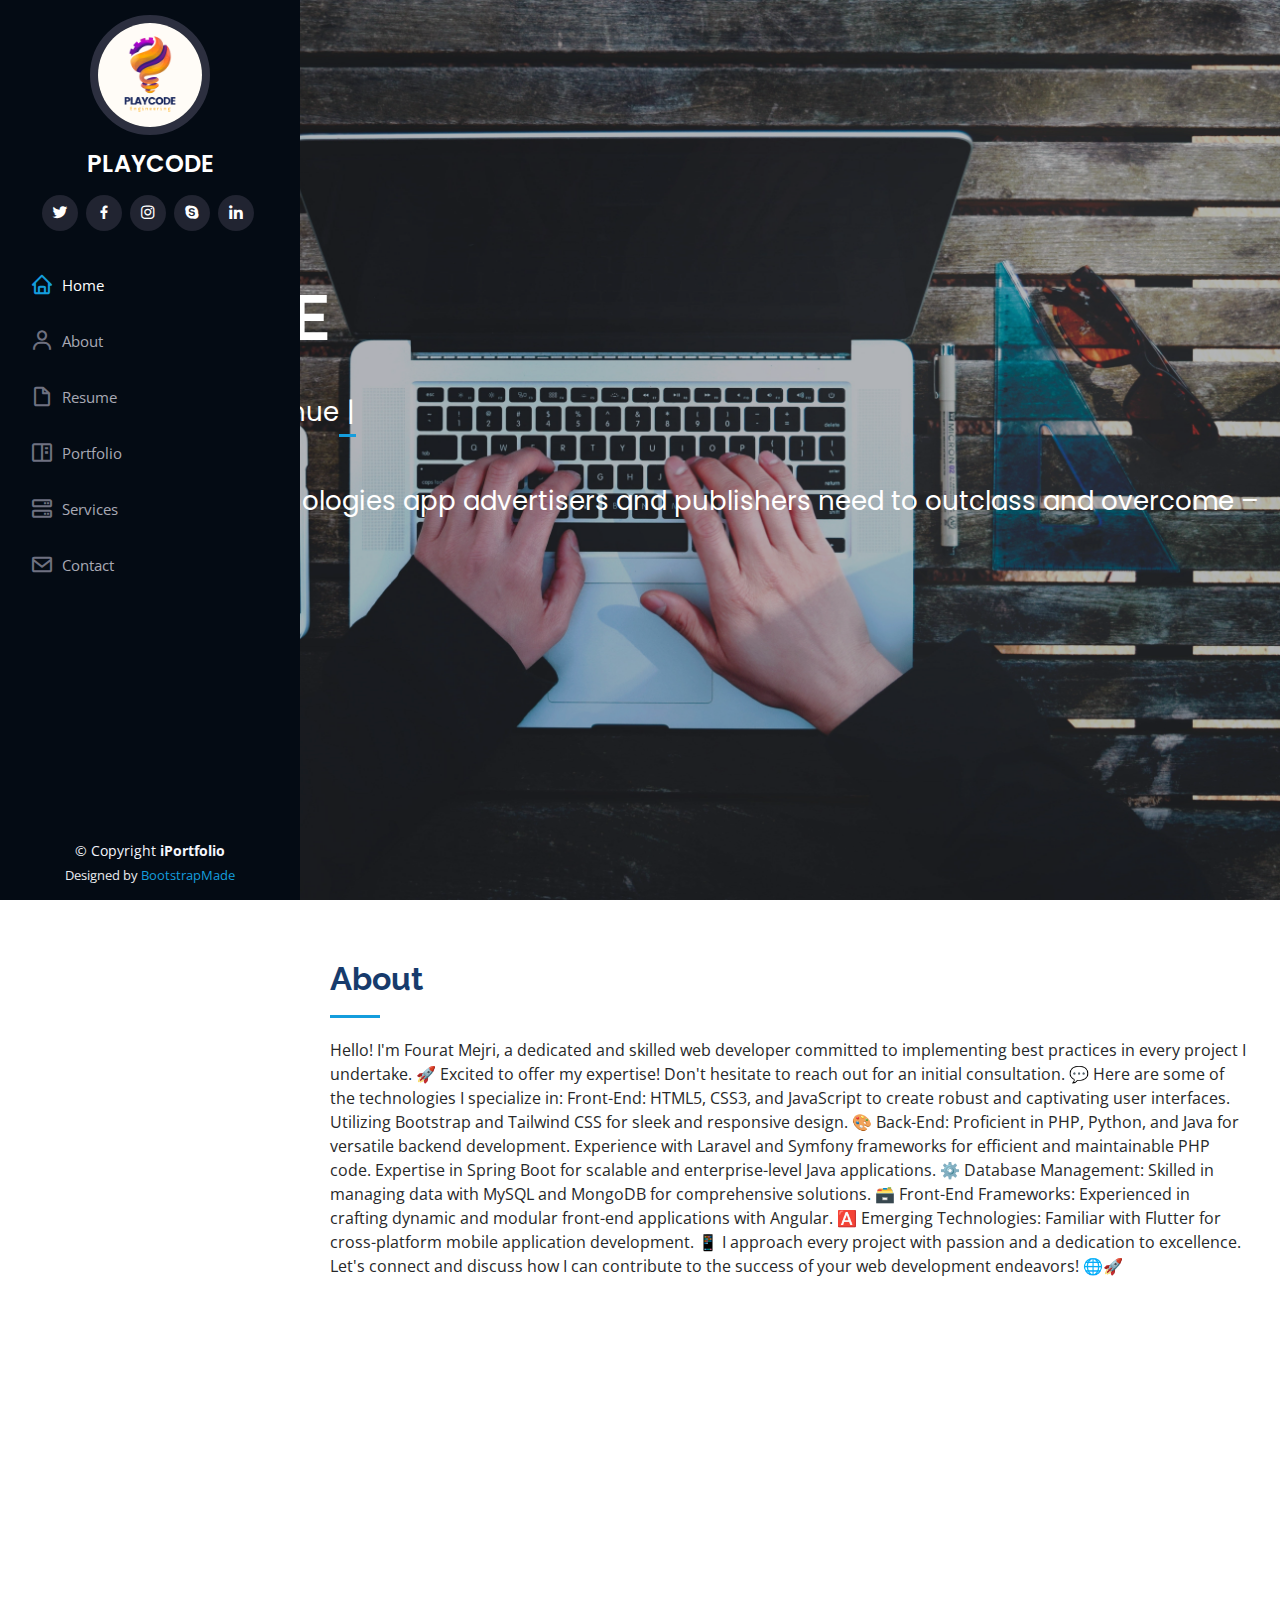
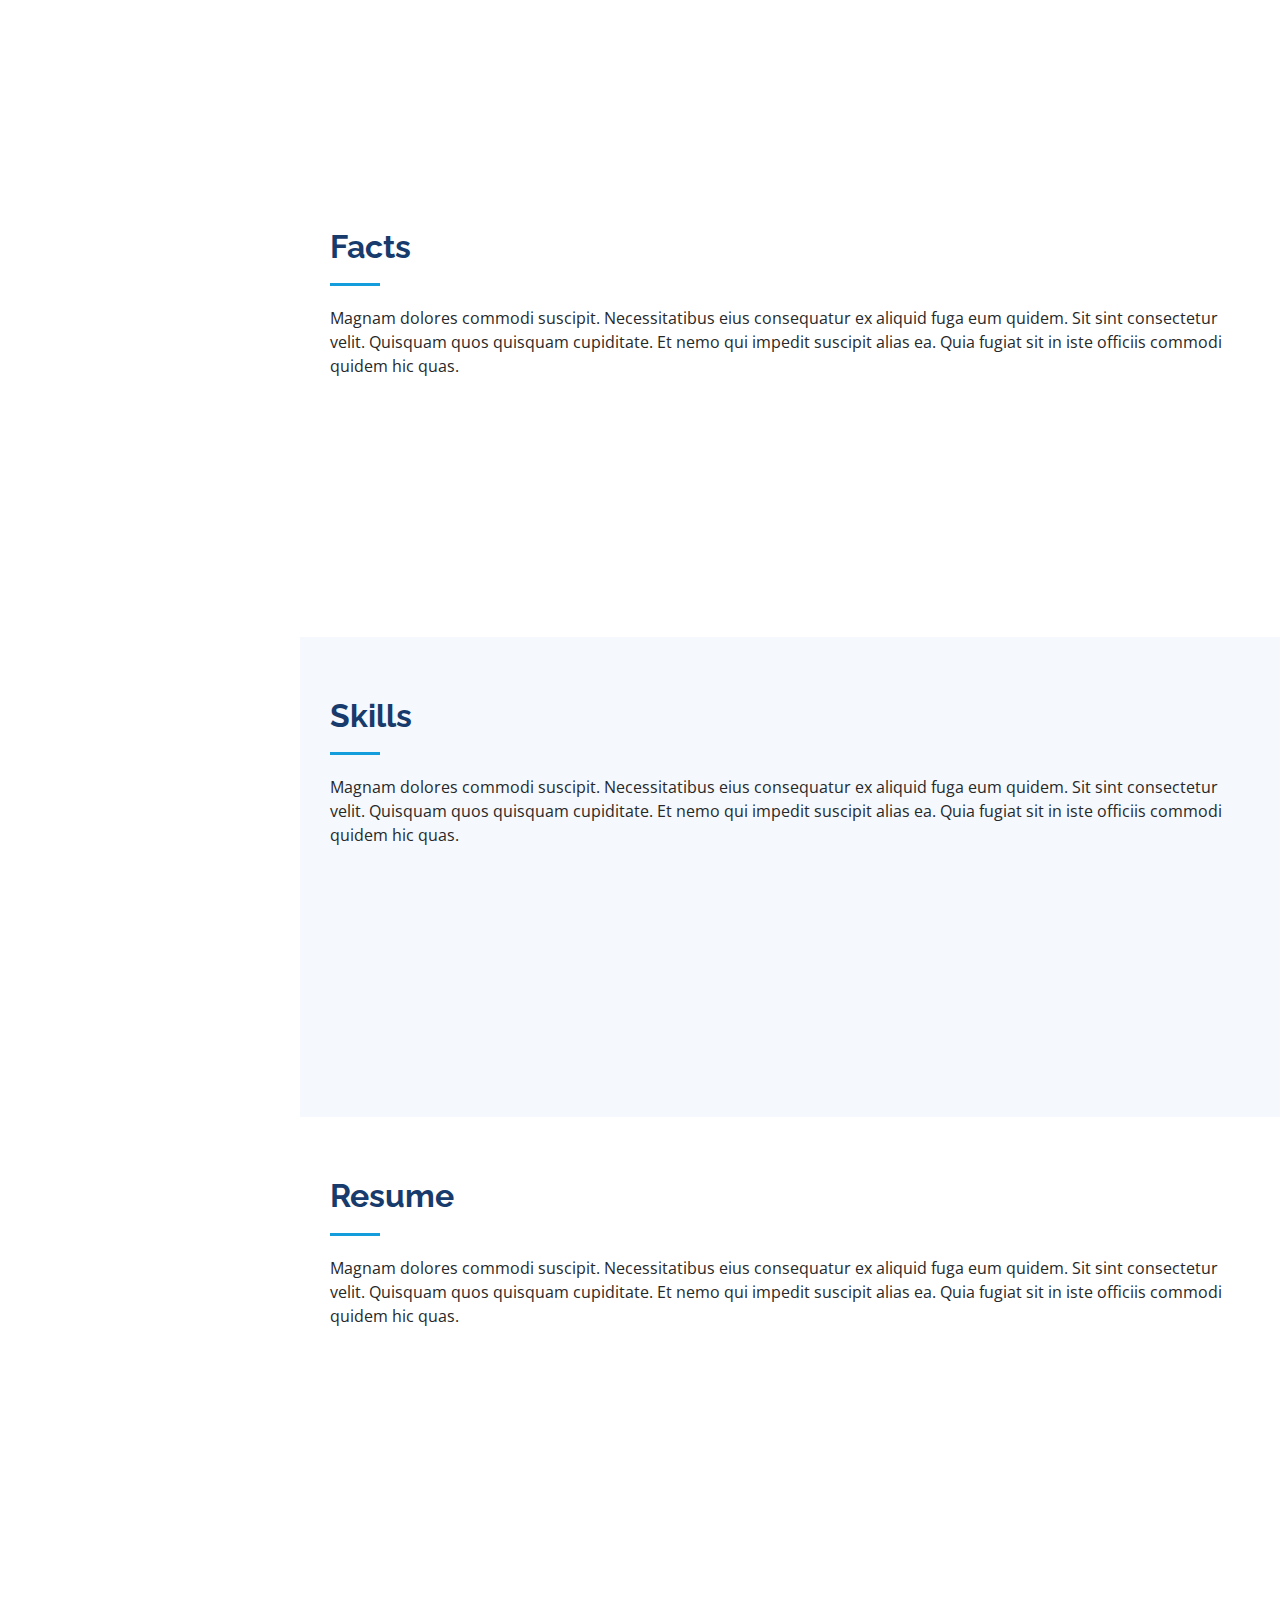
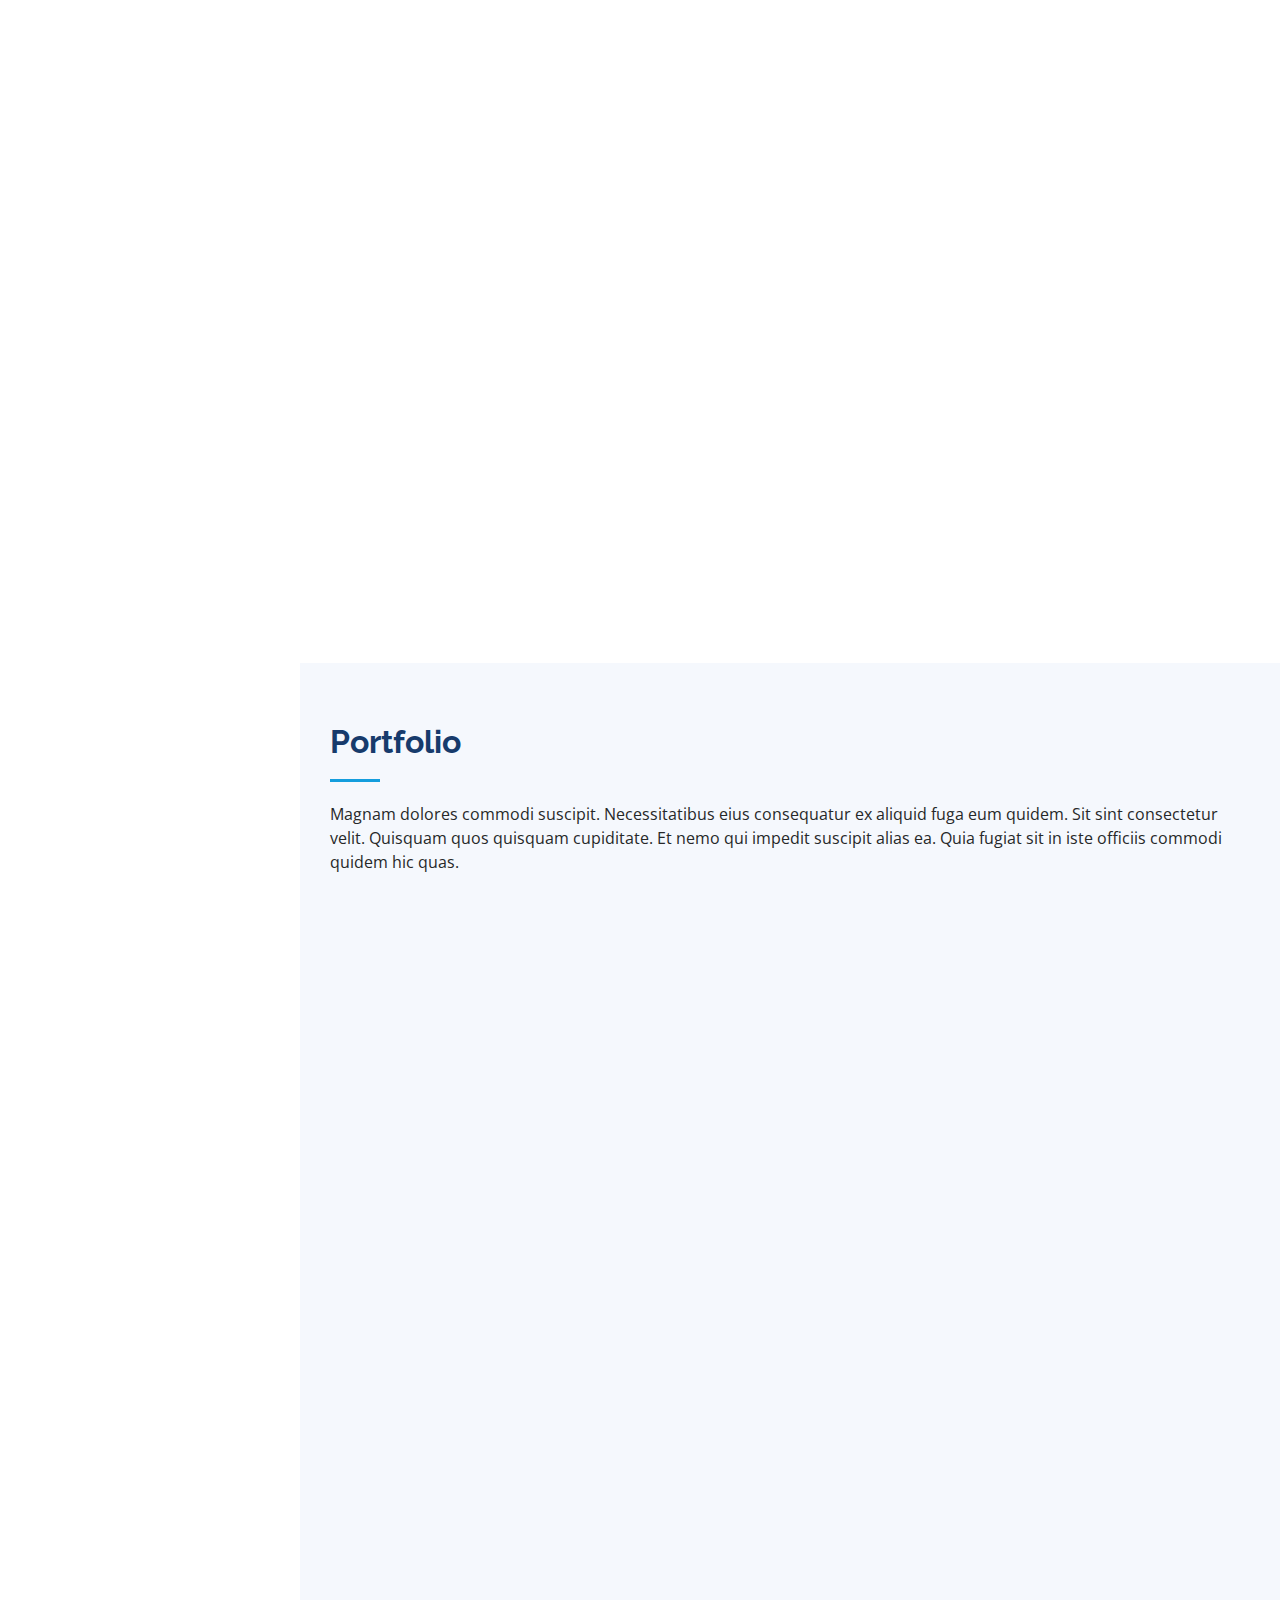
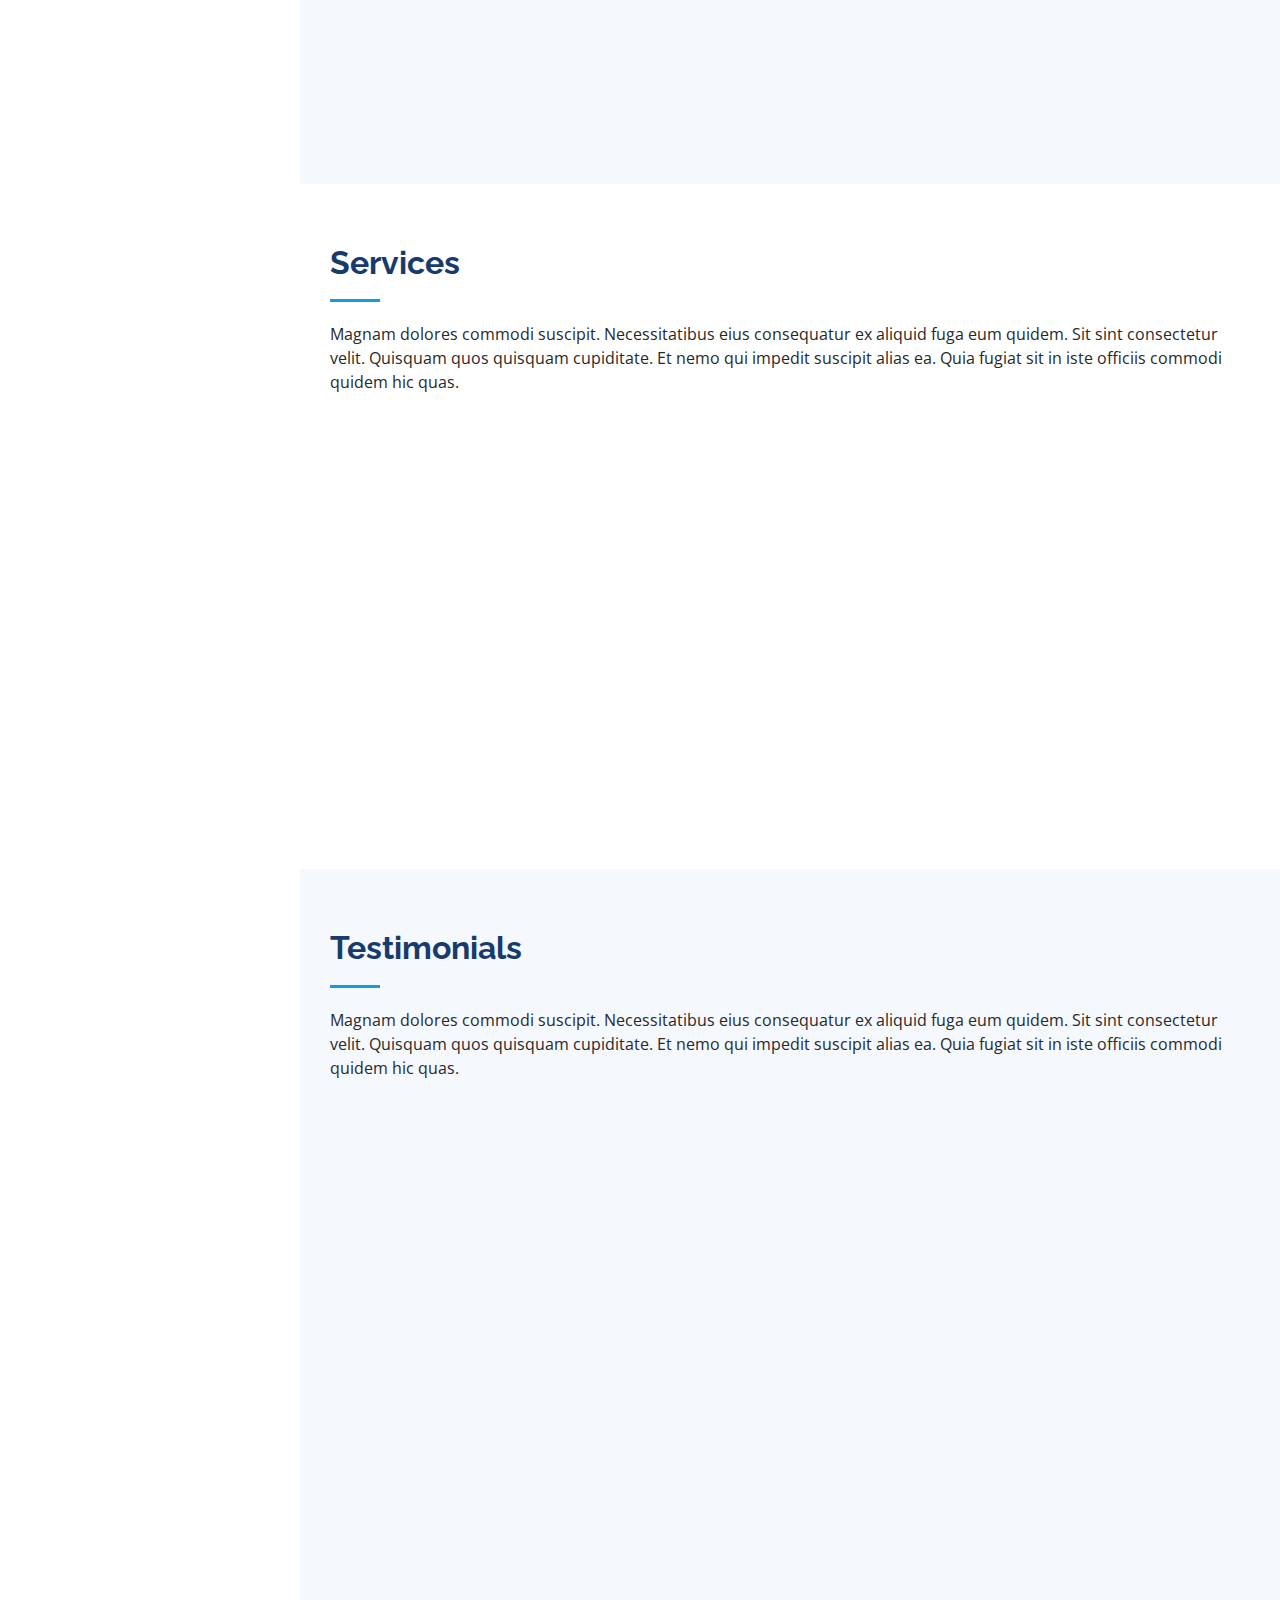
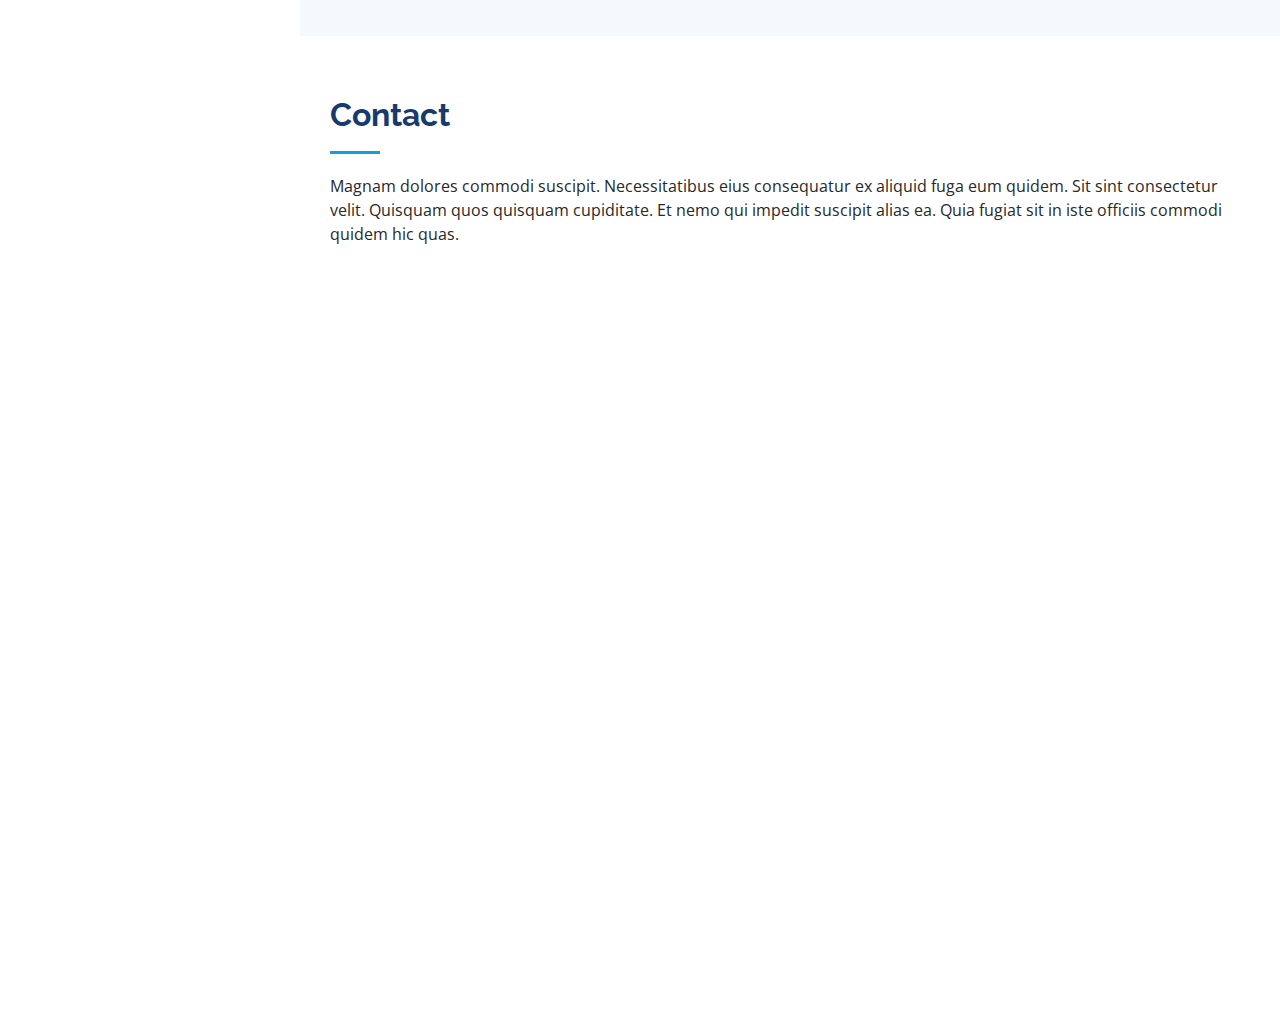
<file: index.html>
<!DOCTYPE html>
<html lang="en">

<head>
  <meta charset="utf-8">
  <meta content="width=device-width, initial-scale=1.0" name="viewport">

  <title>PLAYCODE</title>
  <meta content="" name="description">
  <meta content="" name="keywords">

  <!-- Favicons -->
  <link href="assets/img/favicon.png" rel="icon">
  <link href="assets/img/apple-touch-icon.png" rel="apple-touch-icon">

  <!-- Google Fonts -->
  <link href="https://fonts.googleapis.com/css?family=Open+Sans:300,300i,400,400i,600,600i,700,700i|Raleway:300,300i,400,400i,500,500i,600,600i,700,700i|Poppins:300,300i,400,400i,500,500i,600,600i,700,700i" rel="stylesheet">

  <!-- Vendor CSS Files -->
  <link href="assets/vendor/aos/aos.css" rel="stylesheet">
  <link href="assets/vendor/bootstrap/css/bootstrap.min.css" rel="stylesheet">
  <link href="assets/vendor/bootstrap-icons/bootstrap-icons.css" rel="stylesheet">
  <link href="assets/vendor/boxicons/css/boxicons.min.css" rel="stylesheet">
  <link href="assets/vendor/glightbox/css/glightbox.min.css" rel="stylesheet">
  <link href="assets/vendor/swiper/swiper-bundle.min.css" rel="stylesheet">

  <!-- Template Main CSS File -->
  <link href="assets/css/style.css" rel="stylesheet">

  <!-- =======================================================
  * Template Name: iPortfolio
  * Updated: Jan 09 2024 with Bootstrap v5.3.2
  * Template URL: https://bootstrapmade.com/iportfolio-bootstrap-portfolio-websites-template/
  * Author: BootstrapMade.com
  * License: https://bootstrapmade.com/license/
  ======================================================== -->
</head>

<body>

  <!-- ======= Mobile nav toggle button ======= -->
  <i class="bi bi-list mobile-nav-toggle d-xl-none"></i>

  <!-- ======= Header ======= -->
  <header id="header">
    <div class="d-flex flex-column">

      <div class="profile">
        <img src="assets/img/playcode.png" alt="" class="img-fluid rounded-circle">
        <h1 class="text-light"><a href="index.html">PLAYCODE</a></h1>
        <div class="social-links mt-3 text-center">
          <a href="https://twitter.com/fouratmejri11" class="twitter"><i class="bx bxl-twitter"></i></a>
          <a href="https://www.facebook.com/fourat.mejri.9/" class="facebook"><i class="bx bxl-facebook"></i></a>
          <a href="https://www.instagram.com/fourat_mejri/" class="instagram"><i class="bx bxl-instagram"></i></a>
          <a href="" class="google-plus"><i class="bx bxl-skype"></i></a>
          <a href="https://www.linkedin.com/in/fourat-mejri-1a8b2a1b7/" class="linkedin"><i class="bx bxl-linkedin"></i></a>
        </div>
      </div>

      <nav id="navbar" class="nav-menu navbar">
        <ul>
          <li><a href="#hero" class="nav-link scrollto active"><i class="bx bx-home"></i> <span>Home</span></a></li>
          <li><a href="#about" class="nav-link scrollto"><i class="bx bx-user"></i> <span>About</span></a></li>
          <li><a href="#resume" class="nav-link scrollto"><i class="bx bx-file-blank"></i> <span>Resume</span></a></li>
          <li><a href="#portfolio" class="nav-link scrollto"><i class="bx bx-book-content"></i> <span>Portfolio</span></a></li>
          <li><a href="#services" class="nav-link scrollto"><i class="bx bx-server"></i> <span>Services</span></a></li>
          <li><a href="#contact" class="nav-link scrollto"><i class="bx bx-envelope"></i> <span>Contact</span></a></li>
        </ul>
      </nav><!-- .nav-menu -->
    </div>
  </header><!-- End Header -->

  <!-- ======= Hero Section ======= -->
  <section id="hero" class="d-flex flex-column justify-content-center align-items-center">
    <div class="hero-container" data-aos="fade-in">
      <h1>PLAYCODE</h1>
      <h4 style="color: yellow;">Engineering</h4>
      <p>Outperform Your Revenue<span class="typed" data-typed-items="And Reach Your Goals"> </span> </p>
       <p>All the unique ad technologies app advertisers and publishers need to outclass and overcome – built in-house</p>
    </div>
  </section><!-- End Hero -->

  <main id="main">

    <!-- ======= About Section ======= -->
    <section id="about" class="about">
      <div class="container">

        <div class="section-title">
          <h2>About</h2>
          <p>Hello! I'm Fourat Mejri, a dedicated and skilled web developer committed to implementing best practices in every project I undertake. 🚀

            Excited to offer my expertise! Don't hesitate to reach out for an initial consultation. 💬
            
            Here are some of the technologies I specialize in:
            
            Front-End:
            HTML5, CSS3, and JavaScript to create robust and captivating user interfaces.
            Utilizing Bootstrap and Tailwind CSS for sleek and responsive design. 🎨
            
            Back-End:
            Proficient in PHP, Python, and Java for versatile backend development.
            Experience with Laravel and Symfony frameworks for efficient and maintainable PHP code.
            Expertise in Spring Boot for scalable and enterprise-level Java applications. ⚙️
            
            Database Management:
            Skilled in managing data with MySQL and MongoDB for comprehensive solutions. 🗃️
            
            Front-End Frameworks:
            Experienced in crafting dynamic and modular front-end applications with Angular. 🅰️
            
            Emerging Technologies:
            Familiar with Flutter for cross-platform mobile application development. 📱
            
            I approach every project with passion and a dedication to excellence. Let's connect and discuss how I can contribute to the success of your web development endeavors! 🌐🚀</p>
        </div>

        <div class="row">
          <div class="col-lg-4" data-aos="fade-right">
            <img src="assets/img/playcode.png" class="img-fluid" alt="">
          </div>
          <div class="col-lg-8 pt-4 pt-lg-0 content" data-aos="fade-left">
            <h3>Web & Mobile Developer.</h3>
            <p class="fst-italic">
              Lorem ipsum dolor sit amet, consectetur adipiscing elit, sed do eiusmod tempor incididunt ut labore et dolore
              magna aliqua.
            </p>
            <div class="row">
              <div class="col-lg-6">
                <ul>
                  <li><i class="bi bi-chevron-right"></i> <strong>Phone:</strong> <span>+216 52 610 305</span></li>
                  <li><i class="bi bi-chevron-right"></i> <strong>City:</strong> <span>Tunisia, tunis</span></li>
                </ul>
              </div>
              <div class="col-lg-6">
                <ul>
                  <li><i class="bi bi-chevron-right"></i> <strong>Age:</strong> <span>26</span></li>
                  <li><i class="bi bi-chevron-right"></i> <strong>Degree:</strong> <span>Software Engineering</span></li>
                  <li><i class="bi bi-chevron-right"></i> <strong>PhEmailone:</strong> <span>fouratm3@gmail.com</span></li>
                  <li><i class="bi bi-chevron-right"></i> <strong>Freelance:</strong> <span>Available</span></li>
                </ul>
              </div>
            </div>
            <p>
              Officiis eligendi itaque labore et dolorum mollitia officiis optio vero. Quisquam sunt adipisci omnis et ut. Nulla accusantium dolor incidunt officia tempore. Et eius omnis.
              Cupiditate ut dicta maxime officiis quidem quia. Sed et consectetur qui quia repellendus itaque neque. Aliquid amet quidem ut quaerat cupiditate. Ab et eum qui repellendus omnis culpa magni laudantium dolores.
            </p>
          </div>
        </div>

      </div>
    </section><!-- End About Section -->

    <!-- ======= Facts Section ======= -->
    <section id="facts" class="facts">
      <div class="container">

        <div class="section-title">
          <h2>Facts</h2>
          <p>Magnam dolores commodi suscipit. Necessitatibus eius consequatur ex aliquid fuga eum quidem. Sit sint consectetur velit. Quisquam quos quisquam cupiditate. Et nemo qui impedit suscipit alias ea. Quia fugiat sit in iste officiis commodi quidem hic quas.</p>
        </div>

        <div class="row no-gutters">

          <div class="col-lg-3 col-md-6 d-md-flex align-items-md-stretch" data-aos="fade-up">
            <div class="count-box">
              <i class="bi bi-emoji-smile"></i>
              <span data-purecounter-start="0" data-purecounter-end="232" data-purecounter-duration="1" class="purecounter"></span>
              <p><strong>Happy Clients</strong> consequuntur quae</p>
            </div>
          </div>

          <div class="col-lg-3 col-md-6 d-md-flex align-items-md-stretch" data-aos="fade-up" data-aos-delay="100">
            <div class="count-box">
              <i class="bi bi-journal-richtext"></i>
              <span data-purecounter-start="0" data-purecounter-end="521" data-purecounter-duration="1" class="purecounter"></span>
              <p><strong>Projects</strong> adipisci atque cum quia aut</p>
            </div>
          </div>

          <div class="col-lg-3 col-md-6 d-md-flex align-items-md-stretch" data-aos="fade-up" data-aos-delay="200">
            <div class="count-box">
              <i class="bi bi-headset"></i>
              <span data-purecounter-start="0" data-purecounter-end="1453" data-purecounter-duration="1" class="purecounter"></span>
              <p><strong>Hours Of Support</strong> aut commodi quaerat</p>
            </div>
          </div>

          <div class="col-lg-3 col-md-6 d-md-flex align-items-md-stretch" data-aos="fade-up" data-aos-delay="300">
            <div class="count-box">
              <i class="bi bi-people"></i>
              <span data-purecounter-start="0" data-purecounter-end="32" data-purecounter-duration="1" class="purecounter"></span>
              <p><strong>Hard Workers</strong> rerum asperiores dolor</p>
            </div>
          </div>

        </div>

      </div>
    </section><!-- End Facts Section -->

    <!-- ======= Skills Section ======= -->
    <section id="skills" class="skills section-bg">
      <div class="container">

        <div class="section-title">
          <h2>Skills</h2>
          <p>Magnam dolores commodi suscipit. Necessitatibus eius consequatur ex aliquid fuga eum quidem. Sit sint consectetur velit. Quisquam quos quisquam cupiditate. Et nemo qui impedit suscipit alias ea. Quia fugiat sit in iste officiis commodi quidem hic quas.</p>
        </div>

        <div class="row skills-content">

          <div class="col-lg-6" data-aos="fade-up">

            <div class="progress">
              <span class="skill">HTML <i class="val">100%</i></span>
              <div class="progress-bar-wrap">
                <div class="progress-bar" role="progressbar" aria-valuenow="100" aria-valuemin="0" aria-valuemax="100"></div>
              </div>
            </div>

            <div class="progress">
              <span class="skill">CSS <i class="val">90%</i></span>
              <div class="progress-bar-wrap">
                <div class="progress-bar" role="progressbar" aria-valuenow="90" aria-valuemin="0" aria-valuemax="100"></div>
              </div>
            </div>

            <div class="progress">
              <span class="skill">JavaScript <i class="val">75%</i></span>
              <div class="progress-bar-wrap">
                <div class="progress-bar" role="progressbar" aria-valuenow="75" aria-valuemin="0" aria-valuemax="100"></div>
              </div>
            </div>

          </div>

          <div class="col-lg-6" data-aos="fade-up" data-aos-delay="100">

            <div class="progress">
              <span class="skill">PHP <i class="val">80%</i></span>
              <div class="progress-bar-wrap">
                <div class="progress-bar" role="progressbar" aria-valuenow="80" aria-valuemin="0" aria-valuemax="100"></div>
              </div>
            </div>

            <div class="progress">
              <span class="skill">WordPress/CMS <i class="val">90%</i></span>
              <div class="progress-bar-wrap">
                <div class="progress-bar" role="progressbar" aria-valuenow="90" aria-valuemin="0" aria-valuemax="100"></div>
              </div>
            </div>

            <div class="progress">
              <span class="skill">Photoshop <i class="val">55%</i></span>
              <div class="progress-bar-wrap">
                <div class="progress-bar" role="progressbar" aria-valuenow="55" aria-valuemin="0" aria-valuemax="100"></div>
              </div>
            </div>

          </div>

        </div>

      </div>
    </section><!-- End Skills Section -->

    <!-- ======= Resume Section ======= -->
    <section id="resume" class="resume">
      <div class="container">

        <div class="section-title">
          <h2>Resume</h2>
          <p>Magnam dolores commodi suscipit. Necessitatibus eius consequatur ex aliquid fuga eum quidem. Sit sint consectetur velit. Quisquam quos quisquam cupiditate. Et nemo qui impedit suscipit alias ea. Quia fugiat sit in iste officiis commodi quidem hic quas.</p>
        </div>

        <div class="row">
          <div class="col-lg-6" data-aos="fade-up">
            <h3 class="resume-title">Sumary</h3>
            <div class="resume-item pb-0">
              <h4>Alex Smith</h4>
              <p><em>Innovative and deadline-driven Graphic Designer with 3+ years of experience designing and developing user-centered digital/print marketing material from initial concept to final, polished deliverable.</em></p>
              <ul>
                <li>Portland par 127,Orlando, FL</li>
                <li>(123) 456-7891</li>
                <li>alice.barkley@example.com</li>
              </ul>
            </div>

            <h3 class="resume-title">Education</h3>
            <div class="resume-item">
              <h4>Master of Fine Arts &amp; Graphic Design</h4>
              <h5>2015 - 2016</h5>
              <p><em>Rochester Institute of Technology, Rochester, NY</em></p>
              <p>Qui deserunt veniam. Et sed aliquam labore tempore sed quisquam iusto autem sit. Ea vero voluptatum qui ut dignissimos deleniti nerada porti sand markend</p>
            </div>
            <div class="resume-item">
              <h4>Bachelor of Fine Arts &amp; Graphic Design</h4>
              <h5>2010 - 2014</h5>
              <p><em>Rochester Institute of Technology, Rochester, NY</em></p>
              <p>Quia nobis sequi est occaecati aut. Repudiandae et iusto quae reiciendis et quis Eius vel ratione eius unde vitae rerum voluptates asperiores voluptatem Earum molestiae consequatur neque etlon sader mart dila</p>
            </div>
          </div>
          <div class="col-lg-6" data-aos="fade-up" data-aos-delay="100">
            <h3 class="resume-title">Professional Experience</h3>
            <div class="resume-item">
              <h4>Senior graphic design specialist</h4>
              <h5>2019 - Present</h5>
              <p><em>Experion, New York, NY </em></p>
              <ul>
                <li>Lead in the design, development, and implementation of the graphic, layout, and production communication materials</li>
                <li>Delegate tasks to the 7 members of the design team and provide counsel on all aspects of the project. </li>
                <li>Supervise the assessment of all graphic materials in order to ensure quality and accuracy of the design</li>
                <li>Oversee the efficient use of production project budgets ranging from $2,000 - $25,000</li>
              </ul>
            </div>
            <div class="resume-item">
              <h4>Graphic design specialist</h4>
              <h5>2017 - 2018</h5>
              <p><em>Stepping Stone Advertising, New York, NY</em></p>
              <ul>
                <li>Developed numerous marketing programs (logos, brochures,infographics, presentations, and advertisements).</li>
                <li>Managed up to 5 projects or tasks at a given time while under pressure</li>
                <li>Recommended and consulted with clients on the most appropriate graphic design</li>
                <li>Created 4+ design presentations and proposals a month for clients and account managers</li>
              </ul>
            </div>
          </div>
        </div>

      </div>
    </section><!-- End Resume Section -->

    <!-- ======= Portfolio Section ======= -->
    <section id="portfolio" class="portfolio section-bg">
      <div class="container">

        <div class="section-title">
          <h2>Portfolio</h2>
          <p>Magnam dolores commodi suscipit. Necessitatibus eius consequatur ex aliquid fuga eum quidem. Sit sint consectetur velit. Quisquam quos quisquam cupiditate. Et nemo qui impedit suscipit alias ea. Quia fugiat sit in iste officiis commodi quidem hic quas.</p>
        </div>

        <div class="row" data-aos="fade-up">
          <div class="col-lg-12 d-flex justify-content-center">
            <ul id="portfolio-flters">
              <li data-filter="*" class="filter-active">All</li>
              <li data-filter=".filter-app">App</li>
              <li data-filter=".filter-card">Card</li>
              <li data-filter=".filter-web">Web</li>
            </ul>
          </div>
        </div>

        <div class="row portfolio-container" data-aos="fade-up" data-aos-delay="100">

          <div class="col-lg-4 col-md-6 portfolio-item filter-app">
            <div class="portfolio-wrap">
              <img src="assets/img/portfolio/portfolio-1.jpg" class="img-fluid" alt="">
              <div class="portfolio-links">
                <a href="assets/img/portfolio/portfolio-1.jpg" data-gallery="portfolioGallery" class="portfolio-lightbox" title="App 1"><i class="bx bx-plus"></i></a>
                <a href="portfolio-details.html" title="More Details"><i class="bx bx-link"></i></a>
              </div>
            </div>
          </div>

          <div class="col-lg-4 col-md-6 portfolio-item filter-web">
            <div class="portfolio-wrap">
              <img src="assets/img/portfolio/portfolio-2.jpg" class="img-fluid" alt="">
              <div class="portfolio-links">
                <a href="assets/img/portfolio/portfolio-2.jpg" data-gallery="portfolioGallery" class="portfolio-lightbox" title="Web 3"><i class="bx bx-plus"></i></a>
                <a href="portfolio-details.html" title="More Details"><i class="bx bx-link"></i></a>
              </div>
            </div>
          </div>

          <div class="col-lg-4 col-md-6 portfolio-item filter-app">
            <div class="portfolio-wrap">
              <img src="assets/img/portfolio/portfolio-3.jpg" class="img-fluid" alt="">
              <div class="portfolio-links">
                <a href="assets/img/portfolio/portfolio-3.jpg" data-gallery="portfolioGallery" class="portfolio-lightbox" title="App 2"><i class="bx bx-plus"></i></a>
                <a href="portfolio-details.html" title="More Details"><i class="bx bx-link"></i></a>
              </div>
            </div>
          </div>

          <div class="col-lg-4 col-md-6 portfolio-item filter-card">
            <div class="portfolio-wrap">
              <img src="assets/img/portfolio/portfolio-4.jpg" class="img-fluid" alt="">
              <div class="portfolio-links">
                <a href="assets/img/portfolio/portfolio-4.jpg" data-gallery="portfolioGallery" class="portfolio-lightbox" title="Card 2"><i class="bx bx-plus"></i></a>
                <a href="portfolio-details.html" title="More Details"><i class="bx bx-link"></i></a>
              </div>
            </div>
          </div>

          <div class="col-lg-4 col-md-6 portfolio-item filter-web">
            <div class="portfolio-wrap">
              <img src="assets/img/portfolio/portfolio-5.jpg" class="img-fluid" alt="">
              <div class="portfolio-links">
                <a href="assets/img/portfolio/portfolio-5.jpg" data-gallery="portfolioGallery" class="portfolio-lightbox" title="Web 2"><i class="bx bx-plus"></i></a>
                <a href="portfolio-details.html" title="More Details"><i class="bx bx-link"></i></a>
              </div>
            </div>
          </div>

          <div class="col-lg-4 col-md-6 portfolio-item filter-app">
            <div class="portfolio-wrap">
              <img src="assets/img/portfolio/portfolio-6.jpg" class="img-fluid" alt="">
              <div class="portfolio-links">
                <a href="assets/img/portfolio/portfolio-6.jpg" data-gallery="portfolioGallery" class="portfolio-lightbox" title="App 3"><i class="bx bx-plus"></i></a>
                <a href="portfolio-details.html" title="More Details"><i class="bx bx-link"></i></a>
              </div>
            </div>
          </div>

          <div class="col-lg-4 col-md-6 portfolio-item filter-card">
            <div class="portfolio-wrap">
              <img src="assets/img/portfolio/portfolio-7.jpg" class="img-fluid" alt="">
              <div class="portfolio-links">
                <a href="assets/img/portfolio/portfolio-7.jpg" data-gallery="portfolioGallery" class="portfolio-lightbox" title="Card 1"><i class="bx bx-plus"></i></a>
                <a href="portfolio-details.html" title="More Details"><i class="bx bx-link"></i></a>
              </div>
            </div>
          </div>

          <div class="col-lg-4 col-md-6 portfolio-item filter-card">
            <div class="portfolio-wrap">
              <img src="assets/img/portfolio/portfolio-8.jpg" class="img-fluid" alt="">
              <div class="portfolio-links">
                <a href="assets/img/portfolio/portfolio-8.jpg" data-gallery="portfolioGallery" class="portfolio-lightbox" title="Card 3"><i class="bx bx-plus"></i></a>
                <a href="portfolio-details.html" title="More Details"><i class="bx bx-link"></i></a>
              </div>
            </div>
          </div>

          <div class="col-lg-4 col-md-6 portfolio-item filter-web">
            <div class="portfolio-wrap">
              <img src="assets/img/portfolio/portfolio-9.jpg" class="img-fluid" alt="">
              <div class="portfolio-links">
                <a href="assets/img/portfolio/portfolio-9.jpg" data-gallery="portfolioGallery" class="portfolio-lightbox" title="Web 3"><i class="bx bx-plus"></i></a>
                <a href="portfolio-details.html" title="More Details"><i class="bx bx-link"></i></a>
              </div>
            </div>
          </div>

        </div>

      </div>
    </section><!-- End Portfolio Section -->

    <!-- ======= Services Section ======= -->
    <section id="services" class="services">
      <div class="container">

        <div class="section-title">
          <h2>Services</h2>
          <p>Magnam dolores commodi suscipit. Necessitatibus eius consequatur ex aliquid fuga eum quidem. Sit sint consectetur velit. Quisquam quos quisquam cupiditate. Et nemo qui impedit suscipit alias ea. Quia fugiat sit in iste officiis commodi quidem hic quas.</p>
        </div>

        <div class="row">
          <div class="col-lg-4 col-md-6 icon-box" data-aos="fade-up">
            <div class="icon"><i class="bi bi-briefcase"></i></div>
            <h4 class="title"><a href="">Lorem Ipsum</a></h4>
            <p class="description">Voluptatum deleniti atque corrupti quos dolores et quas molestias excepturi sint occaecati cupiditate non provident</p>
          </div>
          <div class="col-lg-4 col-md-6 icon-box" data-aos="fade-up" data-aos-delay="100">
            <div class="icon"><i class="bi bi-card-checklist"></i></div>
            <h4 class="title"><a href="">Dolor Sitema</a></h4>
            <p class="description">Minim veniam, quis nostrud exercitation ullamco laboris nisi ut aliquip ex ea commodo consequat tarad limino ata</p>
          </div>
          <div class="col-lg-4 col-md-6 icon-box" data-aos="fade-up" data-aos-delay="200">
            <div class="icon"><i class="bi bi-bar-chart"></i></div>
            <h4 class="title"><a href="">Sed ut perspiciatis</a></h4>
            <p class="description">Duis aute irure dolor in reprehenderit in voluptate velit esse cillum dolore eu fugiat nulla pariatur</p>
          </div>
          <div class="col-lg-4 col-md-6 icon-box" data-aos="fade-up" data-aos-delay="300">
            <div class="icon"><i class="bi bi-binoculars"></i></div>
            <h4 class="title"><a href="">Magni Dolores</a></h4>
            <p class="description">Excepteur sint occaecat cupidatat non proident, sunt in culpa qui officia deserunt mollit anim id est laborum</p>
          </div>
          <div class="col-lg-4 col-md-6 icon-box" data-aos="fade-up" data-aos-delay="400">
            <div class="icon"><i class="bi bi-brightness-high"></i></div>
            <h4 class="title"><a href="">Nemo Enim</a></h4>
            <p class="description">At vero eos et accusamus et iusto odio dignissimos ducimus qui blanditiis praesentium voluptatum deleniti atque</p>
          </div>
          <div class="col-lg-4 col-md-6 icon-box" data-aos="fade-up" data-aos-delay="500">
            <div class="icon"><i class="bi bi-calendar4-week"></i></div>
            <h4 class="title"><a href="">Eiusmod Tempor</a></h4>
            <p class="description">Et harum quidem rerum facilis est et expedita distinctio. Nam libero tempore, cum soluta nobis est eligendi</p>
          </div>
        </div>

      </div>
    </section><!-- End Services Section -->

    <!-- ======= Testimonials Section ======= -->
    <section id="testimonials" class="testimonials section-bg">
      <div class="container">

        <div class="section-title">
          <h2>Testimonials</h2>
          <p>Magnam dolores commodi suscipit. Necessitatibus eius consequatur ex aliquid fuga eum quidem. Sit sint consectetur velit. Quisquam quos quisquam cupiditate. Et nemo qui impedit suscipit alias ea. Quia fugiat sit in iste officiis commodi quidem hic quas.</p>
        </div>

        <div class="testimonials-slider swiper" data-aos="fade-up" data-aos-delay="100">
          <div class="swiper-wrapper">

            <div class="swiper-slide">
              <div class="testimonial-item" data-aos="fade-up">
                <p>
                  <i class="bx bxs-quote-alt-left quote-icon-left"></i>
                  Proin iaculis purus consequat sem cure digni ssim donec porttitora entum suscipit rhoncus. Accusantium quam, ultricies eget id, aliquam eget nibh et. Maecen aliquam, risus at semper.
                  <i class="bx bxs-quote-alt-right quote-icon-right"></i>
                </p>
                <img src="assets/img/testimonials/testimonials-1.jpg" class="testimonial-img" alt="">
                <h3>Saul Goodman</h3>
                <h4>Ceo &amp; Founder</h4>
              </div>
            </div><!-- End testimonial item -->

            <div class="swiper-slide">
              <div class="testimonial-item" data-aos="fade-up" data-aos-delay="100">
                <p>
                  <i class="bx bxs-quote-alt-left quote-icon-left"></i>
                  Export tempor illum tamen malis malis eram quae irure esse labore quem cillum quid cillum eram malis quorum velit fore eram velit sunt aliqua noster fugiat irure amet legam anim culpa.
                  <i class="bx bxs-quote-alt-right quote-icon-right"></i>
                </p>
                <img src="assets/img/testimonials/testimonials-2.jpg" class="testimonial-img" alt="">
                <h3>Sara Wilsson</h3>
                <h4>Designer</h4>
              </div>
            </div><!-- End testimonial item -->

            <div class="swiper-slide">
              <div class="testimonial-item" data-aos="fade-up" data-aos-delay="200">
                <p>
                  <i class="bx bxs-quote-alt-left quote-icon-left"></i>
                  Enim nisi quem export duis labore cillum quae magna enim sint quorum nulla quem veniam duis minim tempor labore quem eram duis noster aute amet eram fore quis sint minim.
                  <i class="bx bxs-quote-alt-right quote-icon-right"></i>
                </p>
                <img src="assets/img/testimonials/testimonials-3.jpg" class="testimonial-img" alt="">
                <h3>Jena Karlis</h3>
                <h4>Store Owner</h4>
              </div>
            </div><!-- End testimonial item -->

            <div class="swiper-slide">
              <div class="testimonial-item" data-aos="fade-up" data-aos-delay="300">
                <p>
                  <i class="bx bxs-quote-alt-left quote-icon-left"></i>
                  Fugiat enim eram quae cillum dolore dolor amet nulla culpa multos export minim fugiat minim velit minim dolor enim duis veniam ipsum anim magna sunt elit fore quem dolore labore illum veniam.
                  <i class="bx bxs-quote-alt-right quote-icon-right"></i>
                </p>
                <img src="assets/img/testimonials/testimonials-4.jpg" class="testimonial-img" alt="">
                <h3>Matt Brandon</h3>
                <h4>Freelancer</h4>
              </div>
            </div><!-- End testimonial item -->

            <div class="swiper-slide">
              <div class="testimonial-item" data-aos="fade-up" data-aos-delay="400">
                <p>
                  <i class="bx bxs-quote-alt-left quote-icon-left"></i>
                  Quis quorum aliqua sint quem legam fore sunt eram irure aliqua veniam tempor noster veniam enim culpa labore duis sunt culpa nulla illum cillum fugiat legam esse veniam culpa fore nisi cillum quid.
                  <i class="bx bxs-quote-alt-right quote-icon-right"></i>
                </p>
                <img src="assets/img/testimonials/testimonials-5.jpg" class="testimonial-img" alt="">
                <h3>John Larson</h3>
                <h4>Entrepreneur</h4>
              </div>
            </div><!-- End testimonial item -->

          </div>
          <div class="swiper-pagination"></div>
        </div>

      </div>
    </section><!-- End Testimonials Section -->

    <!-- ======= Contact Section ======= -->
    <section id="contact" class="contact">
      <div class="container">

        <div class="section-title">
          <h2>Contact</h2>
          <p>Magnam dolores commodi suscipit. Necessitatibus eius consequatur ex aliquid fuga eum quidem. Sit sint consectetur velit. Quisquam quos quisquam cupiditate. Et nemo qui impedit suscipit alias ea. Quia fugiat sit in iste officiis commodi quidem hic quas.</p>
        </div>

        <div class="row" data-aos="fade-in">

          <div class="col-lg-5 d-flex align-items-stretch">
            <div class="info">
              <div class="address">
                <i class="bi bi-geo-alt"></i>
                <h4>Location:</h4>
                <p>A108 Adam Street, New York, NY 535022</p>
              </div>

              <div class="email">
                <i class="bi bi-envelope"></i>
                <h4>Email:</h4>
                <p>info@example.com</p>
              </div>

              <div class="phone">
                <i class="bi bi-phone"></i>
                <h4>Call:</h4>
                <p>+1 5589 55488 55s</p>
              </div>

              <iframe src="https://www.google.com/maps/embed?pb=!1m14!1m8!1m3!1d12097.433213460943!2d-74.0062269!3d40.7101282!3m2!1i1024!2i768!4f13.1!3m3!1m2!1s0x0%3A0xb89d1fe6bc499443!2sDowntown+Conference+Center!5e0!3m2!1smk!2sbg!4v1539943755621" frameborder="0" style="border:0; width: 100%; height: 290px;" allowfullscreen></iframe>
            </div>

          </div>

          <div class="col-lg-7 mt-5 mt-lg-0 d-flex align-items-stretch">
            <form action="forms/contact.php" method="post" role="form" class="php-email-form">
              <div class="row">
                <div class="form-group col-md-6">
                  <label for="name">Your Name</label>
                  <input type="text" name="name" class="form-control" id="name" required>
                </div>
                <div class="form-group col-md-6">
                  <label for="name">Your Email</label>
                  <input type="email" class="form-control" name="email" id="email" required>
                </div>
              </div>
              <div class="form-group">
                <label for="name">Subject</label>
                <input type="text" class="form-control" name="subject" id="subject" required>
              </div>
              <div class="form-group">
                <label for="name">Message</label>
                <textarea class="form-control" name="message" rows="10" required></textarea>
              </div>
              <div class="my-3">
                <div class="loading">Loading</div>
                <div class="error-message"></div>
                <div class="sent-message">Your message has been sent. Thank you!</div>
              </div>
              <div class="text-center"><button type="submit">Send Message</button></div>
            </form>
          </div>

        </div>

      </div>
    </section><!-- End Contact Section -->

  </main><!-- End #main -->

  <!-- ======= Footer ======= -->
  <footer id="footer">
    <div class="container">
      <div class="copyright">
        &copy; Copyright <strong><span>iPortfolio</span></strong>
      </div>
      <div class="credits">
        <!-- All the links in the footer should remain intact. -->
        <!-- You can delete the links only if you purchased the pro version. -->
        <!-- Licensing information: https://bootstrapmade.com/license/ -->
        <!-- Purchase the pro version with working PHP/AJAX contact form: https://bootstrapmade.com/iportfolio-bootstrap-portfolio-websites-template/ -->
        Designed by <a href="https://bootstrapmade.com/">BootstrapMade</a>
      </div>
    </div>
  </footer><!-- End  Footer -->

  <a href="#" class="back-to-top d-flex align-items-center justify-content-center"><i class="bi bi-arrow-up-short"></i></a>

  <!-- Vendor JS Files -->
  <script src="assets/vendor/purecounter/purecounter_vanilla.js"></script>
  <script src="assets/vendor/aos/aos.js"></script>
  <script src="assets/vendor/bootstrap/js/bootstrap.bundle.min.js"></script>
  <script src="assets/vendor/glightbox/js/glightbox.min.js"></script>
  <script src="assets/vendor/isotope-layout/isotope.pkgd.min.js"></script>
  <script src="assets/vendor/swiper/swiper-bundle.min.js"></script>
  <script src="assets/vendor/typed.js/typed.umd.js"></script>
  <script src="assets/vendor/waypoints/noframework.waypoints.js"></script>
  <script src="assets/vendor/php-email-form/validate.js"></script>

  <!-- Template Main JS File -->
  <script src="assets/js/main.js"></script>

</body>

</html>
</file>
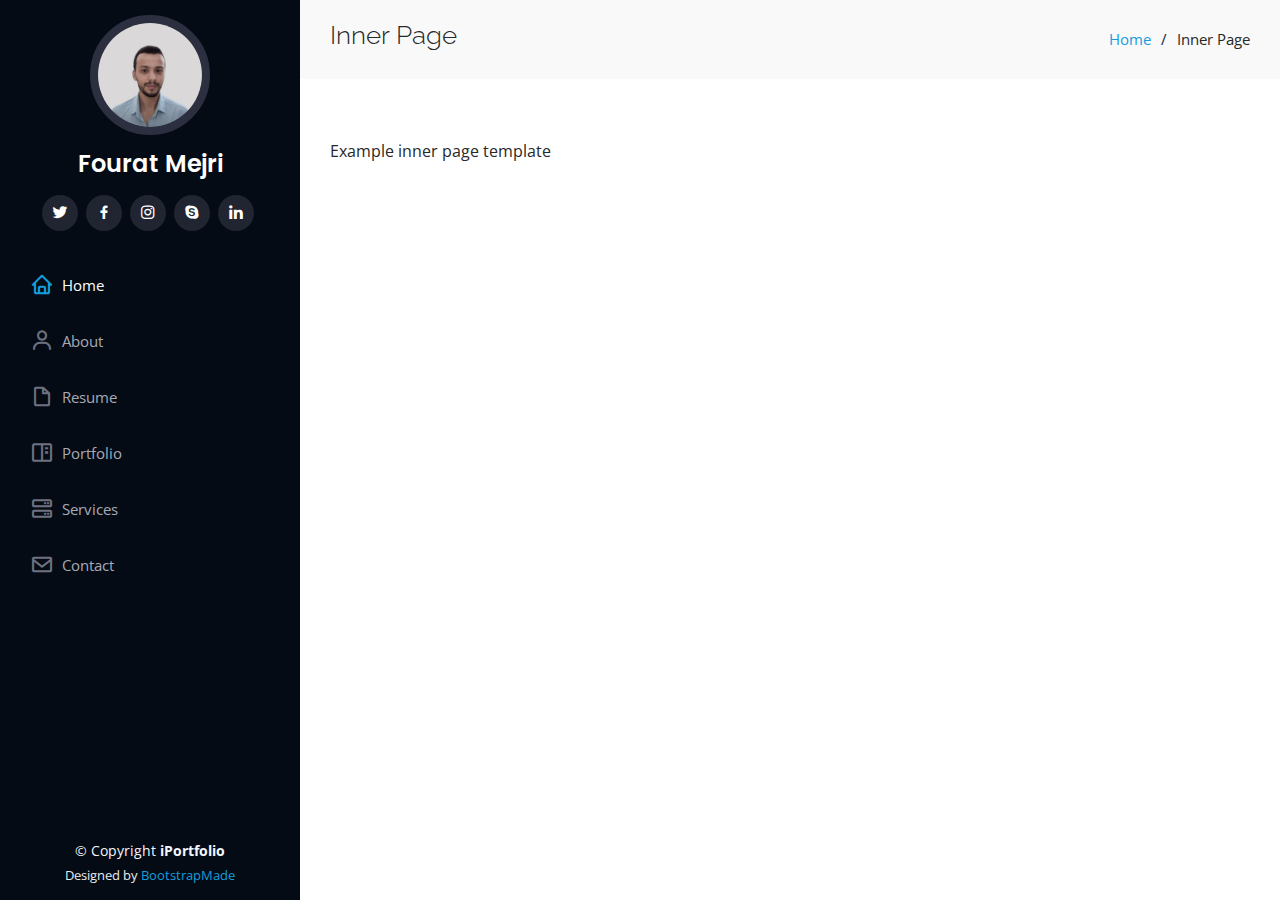
<file: inner-page.html>
<!DOCTYPE html>
<html lang="en">

<head>
  <meta charset="utf-8">
  <meta content="width=device-width, initial-scale=1.0" name="viewport">

  <title>Inner Page - iPortfolio Bootstrap Template</title>
  <meta content="" name="description">
  <meta content="" name="keywords">

  <!-- Favicons -->
  <link href="assets/img/favicon.png" rel="icon">
  <link href="assets/img/apple-touch-icon.png" rel="apple-touch-icon">

  <!-- Google Fonts -->
  <link href="https://fonts.googleapis.com/css?family=Open+Sans:300,300i,400,400i,600,600i,700,700i|Raleway:300,300i,400,400i,500,500i,600,600i,700,700i|Poppins:300,300i,400,400i,500,500i,600,600i,700,700i" rel="stylesheet">

  <!-- Vendor CSS Files -->
  <link href="assets/vendor/aos/aos.css" rel="stylesheet">
  <link href="assets/vendor/bootstrap/css/bootstrap.min.css" rel="stylesheet">
  <link href="assets/vendor/bootstrap-icons/bootstrap-icons.css" rel="stylesheet">
  <link href="assets/vendor/boxicons/css/boxicons.min.css" rel="stylesheet">
  <link href="assets/vendor/glightbox/css/glightbox.min.css" rel="stylesheet">
  <link href="assets/vendor/swiper/swiper-bundle.min.css" rel="stylesheet">

  <!-- Template Main CSS File -->
  <link href="assets/css/style.css" rel="stylesheet">

  <!-- =======================================================
  * Template Name: iPortfolio
  * Updated: Jan 09 2024 with Bootstrap v5.3.2
  * Template URL: https://bootstrapmade.com/iportfolio-bootstrap-portfolio-websites-template/
  * Author: BootstrapMade.com
  * License: https://bootstrapmade.com/license/
  ======================================================== -->
</head>

<body>

  <!-- ======= Mobile nav toggle button ======= -->
  <i class="bi bi-list mobile-nav-toggle d-xl-none"></i>

  <!-- ======= Header ======= -->
  <header id="header">
    <div class="d-flex flex-column">

      <div class="profile">
        <img src="assets/img/fourat.jpg" alt="" class="img-fluid rounded-circle">
        <h1 class="text-light"><a href="index.html">Fourat Mejri</a></h1>
        <div class="social-links mt-3 text-center">
          <a href="#" class="twitter"><i class="bx bxl-twitter"></i></a>
          <a href="#" class="facebook"><i class="bx bxl-facebook"></i></a>
          <a href="#" class="instagram"><i class="bx bxl-instagram"></i></a>
          <a href="#" class="google-plus"><i class="bx bxl-skype"></i></a>
          <a href="#" class="linkedin"><i class="bx bxl-linkedin"></i></a>
        </div>
      </div>

      <nav id="navbar" class="nav-menu navbar">
        <ul>
          <li><a href="#hero" class="nav-link scrollto active"><i class="bx bx-home"></i> <span>Home</span></a></li>
          <li><a href="#about" class="nav-link scrollto"><i class="bx bx-user"></i> <span>About</span></a></li>
          <li><a href="#resume" class="nav-link scrollto"><i class="bx bx-file-blank"></i> <span>Resume</span></a></li>
          <li><a href="#portfolio" class="nav-link scrollto"><i class="bx bx-book-content"></i> <span>Portfolio</span></a></li>
          <li><a href="#services" class="nav-link scrollto"><i class="bx bx-server"></i> <span>Services</span></a></li>
          <li><a href="#contact" class="nav-link scrollto"><i class="bx bx-envelope"></i> <span>Contact</span></a></li>
        </ul>
      </nav><!-- .nav-menu -->
    </div>
  </header><!-- End Header -->

  <main id="main">

    <!-- ======= Breadcrumbs ======= -->
    <section class="breadcrumbs">
      <div class="container">

        <div class="d-flex justify-content-between align-items-center">
          <h2>Inner Page</h2>
          <ol>
            <li><a href="index.html">Home</a></li>
            <li>Inner Page</li>
          </ol>
        </div>

      </div>
    </section><!-- End Breadcrumbs -->

    <section class="inner-page">
      <div class="container">
        <p>
          Example inner page template
        </p>
      </div>
    </section>

  </main><!-- End #main -->

  <!-- ======= Footer ======= -->
  <footer id="footer">
    <div class="container">
      <div class="copyright">
        &copy; Copyright <strong><span>iPortfolio</span></strong>
      </div>
      <div class="credits">
        <!-- All the links in the footer should remain intact. -->
        <!-- You can delete the links only if you purchased the pro version. -->
        <!-- Licensing information: https://bootstrapmade.com/license/ -->
        <!-- Purchase the pro version with working PHP/AJAX contact form: https://bootstrapmade.com/iportfolio-bootstrap-portfolio-websites-template/ -->
        Designed by <a href="https://bootstrapmade.com/">BootstrapMade</a>
      </div>
    </div>
  </footer><!-- End  Footer -->

  <a href="#" class="back-to-top d-flex align-items-center justify-content-center"><i class="bi bi-arrow-up-short"></i></a>

  <!-- Vendor JS Files -->
  <script src="assets/vendor/purecounter/purecounter_vanilla.js"></script>
  <script src="assets/vendor/aos/aos.js"></script>
  <script src="assets/vendor/bootstrap/js/bootstrap.bundle.min.js"></script>
  <script src="assets/vendor/glightbox/js/glightbox.min.js"></script>
  <script src="assets/vendor/isotope-layout/isotope.pkgd.min.js"></script>
  <script src="assets/vendor/swiper/swiper-bundle.min.js"></script>
  <script src="assets/vendor/typed.js/typed.umd.js"></script>
  <script src="assets/vendor/waypoints/noframework.waypoints.js"></script>
  <script src="assets/vendor/php-email-form/validate.js"></script>

  <!-- Template Main JS File -->
  <script src="assets/js/main.js"></script>

</body>

</html>
</file>
<file: assets/css/style.css>
/**
* Template Name: iPortfolio
* Updated: Jan 09 2024 with Bootstrap v5.3.2
* Template URL: https://bootstrapmade.com/iportfolio-bootstrap-portfolio-websites-template/
* Author: BootstrapMade.com
* License: https://bootstrapmade.com/license/
*/

/*--------------------------------------------------------------
# General
--------------------------------------------------------------*/
body {
  font-family: "Open Sans", sans-serif;
  color: #272829;
}

a {
  color: #149ddd;
  text-decoration: none;
}

a:hover {
  color: #37b3ed;
  text-decoration: none;
}

h1,
h2,
h3,
h4,
h5,
h6 {
  font-family: "Raleway", sans-serif;
}

/*--------------------------------------------------------------
# Back to top button
--------------------------------------------------------------*/
.back-to-top {
  position: fixed;
  visibility: hidden;
  opacity: 0;
  right: 15px;
  bottom: 15px;
  z-index: 996;
  background: #149ddd;
  width: 40px;
  height: 40px;
  border-radius: 50px;
  transition: all 0.4s;
}

.back-to-top i {
  font-size: 28px;
  color: #fff;
  line-height: 0;
}

.back-to-top:hover {
  background: #2eafec;
  color: #fff;
}

.back-to-top.active {
  visibility: visible;
  opacity: 1;
}

/*--------------------------------------------------------------
# Header
--------------------------------------------------------------*/
#header {
  position: fixed;
  top: 0;
  left: 0;
  bottom: 0;
  width: 300px;
  transition: all ease-in-out 0.5s;
  z-index: 9997;
  transition: all 0.5s;
  padding: 0 15px;
  background: #040b14;
  overflow-y: auto;
}

#header .profile img {
  margin: 15px auto;
  display: block;
  width: 120px;
  border: 8px solid #2c2f3f;
}

#header .profile h1 {
  font-size: 24px;
  margin: 0;
  padding: 0;
  font-weight: 600;
  -moz-text-align-last: center;
  text-align-last: center;
  font-family: "Poppins", sans-serif;
}

#header .profile h1 a,
#header .profile h1 a:hover {
  color: #fff;
  text-decoration: none;
}

#header .profile .social-links a {
  font-size: 18px;
  display: inline-block;
  background: #212431;
  color: #fff;
  line-height: 1;
  padding: 8px 0;
  margin-right: 4px;
  border-radius: 50%;
  text-align: center;
  width: 36px;
  height: 36px;
  transition: 0.3s;
}

#header .profile .social-links a:hover {
  background: #149ddd;
  color: #fff;
  text-decoration: none;
}

#main {
  margin-left: 300px;
}

.container,
.container-fluid {
  padding-left: 30px;
  padding-right: 30px;
}

@media (max-width: 1199px) {
  #header {
    left: -300px;
  }

  #main {
    margin-left: 0;
  }

  .container,
  .container-fluid {
    padding-left: 12px;
    padding-right: 12px;
  }
}

/*--------------------------------------------------------------
# Navigation Menu
--------------------------------------------------------------*/
/* Desktop Navigation */
.nav-menu {
  padding: 30px 0 0 0;
}

.nav-menu * {
  margin: 0;
  padding: 0;
  list-style: none;
}

.nav-menu>ul>li {
  position: relative;
  white-space: nowrap;
}

.nav-menu a,
.nav-menu a:focus {
  display: flex;
  align-items: center;
  color: #a8a9b4;
  padding: 12px 15px;
  margin-bottom: 8px;
  transition: 0.3s;
  font-size: 15px;
}

.nav-menu a i,
.nav-menu a:focus i {
  font-size: 24px;
  padding-right: 8px;
  color: #6f7180;
}

.nav-menu a:hover,
.nav-menu .active,
.nav-menu .active:focus,
.nav-menu li:hover>a {
  text-decoration: none;
  color: #fff;
}

.nav-menu a:hover i,
.nav-menu .active i,
.nav-menu .active:focus i,
.nav-menu li:hover>a i {
  color: #149ddd;
}

/* Mobile Navigation */
.mobile-nav-toggle {
  position: fixed;
  right: 15px;
  top: 15px;
  z-index: 9998;
  border: 0;
  font-size: 24px;
  transition: all 0.4s;
  outline: none !important;
  background-color: #149ddd;
  color: #fff;
  width: 40px;
  height: 40px;
  display: inline-flex;
  align-items: center;
  justify-content: center;
  line-height: 0;
  border-radius: 50px;
  cursor: pointer;
}

.mobile-nav-active {
  overflow: hidden;
}

.mobile-nav-active #header {
  left: 0;
}

/*--------------------------------------------------------------
# Hero Section
--------------------------------------------------------------*/
#hero {
  width: 100%;
  height: 100vh;
  background: url("../img/back.jpg") top center;
  background-size: cover;
}

#hero:before {
  content: "";
  background: rgba(5, 13, 24, 0.3);
  position: absolute;
  bottom: 0;
  top: 0;
  left: 0;
  right: 0;
  z-index: 1;
}

#hero .hero-container {
  position: relative;
  z-index: 2;
  min-width: 300px;
}

#hero h1 {
  margin: 0 0 10px 0;
  font-size: 64px;
  font-weight: 700;
  line-height: 56px;
  color: #fff;
}

#hero p {
  color: #fff;
  margin-bottom: 50px;
  font-size: 26px;
  font-family: "Poppins", sans-serif;
}

#hero p span {
  color: #fff;
  padding-bottom: 4px;
  letter-spacing: 1px;
  border-bottom: 3px solid #149ddd;
}

@media (min-width: 1024px) {
  #hero {
    background-attachment: fixed;
  }
}

@media (max-width: 768px) {
  #hero h1 {
    font-size: 28px;
    line-height: 36px;
  }

  #hero h2 {
    font-size: 18px;
    line-height: 24px;
    margin-bottom: 30px;
  }
}

/*--------------------------------------------------------------
# Sections General
--------------------------------------------------------------*/
section {
  padding: 60px 0;
  overflow: hidden;
}

.section-bg {
  background: #f5f8fd;
}

.section-title {
  padding-bottom: 30px;
}

.section-title h2 {
  font-size: 32px;
  font-weight: bold;
  margin-bottom: 20px;
  padding-bottom: 20px;
  position: relative;
  color: #173b6c;
}

.section-title h2::after {
  content: "";
  position: absolute;
  display: block;
  width: 50px;
  height: 3px;
  background: #149ddd;
  bottom: 0;
  left: 0;
}

.section-title p {
  margin-bottom: 0;
}

/*--------------------------------------------------------------
# About
--------------------------------------------------------------*/
.about .content h3 {
  font-weight: 700;
  font-size: 26px;
  color: #173b6c;
}

.about .content ul {
  list-style: none;
  padding: 0;
}

.about .content ul li {
  margin-bottom: 20px;
  display: flex;
  align-items: center;
}

.about .content ul strong {
  margin-right: 10px;
}

.about .content ul i {
  font-size: 16px;
  margin-right: 5px;
  color: #149ddd;
  line-height: 0;
}

.about .content p:last-child {
  margin-bottom: 0;
}

/*--------------------------------------------------------------
# Facts
--------------------------------------------------------------*/
.facts {
  padding-bottom: 30px;
}

.facts .count-box {
  padding: 30px;
  width: 100%;
}

.facts .count-box i {
  display: block;
  font-size: 44px;
  color: #149ddd;
  float: left;
  line-height: 0;
}

.facts .count-box span {
  font-size: 48px;
  line-height: 40px;
  display: block;
  font-weight: 700;
  color: #050d18;
  margin-left: 60px;
}

.facts .count-box p {
  padding: 15px 0 0 0;
  margin: 0 0 0 60px;
  font-family: "Raleway", sans-serif;
  font-size: 14px;
  color: #122f57;
}

.facts .count-box a {
  font-weight: 600;
  display: block;
  margin-top: 20px;
  color: #122f57;
  font-size: 15px;
  font-family: "Poppins", sans-serif;
  transition: ease-in-out 0.3s;
}

.facts .count-box a:hover {
  color: #1f5297;
}

/*--------------------------------------------------------------
# Akills
--------------------------------------------------------------*/
.skills .progress {
  height: 60px;
  display: block;
  background: none;
  border-radius: 0;
}

.skills .progress .skill {
  padding: 0;
  margin: 0 0 6px 0;
  text-transform: uppercase;
  display: block;
  font-weight: 600;
  font-family: "Poppins", sans-serif;
  color: #050d18;
}

.skills .progress .skill .val {
  float: right;
  font-style: normal;
}

.skills .progress-bar-wrap {
  background: #dce8f8;
  height: 10px;
}

.skills .progress-bar {
  width: 1px;
  height: 10px;
  transition: 0.9s;
  background-color: #149ddd;
}

/*--------------------------------------------------------------
# Resume
--------------------------------------------------------------*/
.resume .resume-title {
  font-size: 26px;
  font-weight: 700;
  margin-top: 20px;
  margin-bottom: 20px;
  color: #050d18;
}

.resume .resume-item {
  padding: 0 0 20px 20px;
  margin-top: -2px;
  border-left: 2px solid #1f5297;
  position: relative;
}

.resume .resume-item h4 {
  line-height: 18px;
  font-size: 18px;
  font-weight: 600;
  text-transform: uppercase;
  font-family: "Poppins", sans-serif;
  color: #050d18;
  margin-bottom: 10px;
}

.resume .resume-item h5 {
  font-size: 16px;
  background: #e4edf9;
  padding: 5px 15px;
  display: inline-block;
  font-weight: 600;
  margin-bottom: 10px;
}

.resume .resume-item ul {
  padding-left: 20px;
}

.resume .resume-item ul li {
  padding-bottom: 10px;
}

.resume .resume-item:last-child {
  padding-bottom: 0;
}

.resume .resume-item::before {
  content: "";
  position: absolute;
  width: 16px;
  height: 16px;
  border-radius: 50px;
  left: -9px;
  top: 0;
  background: #fff;
  border: 2px solid #1f5297;
}

/*--------------------------------------------------------------
# Portfolio
--------------------------------------------------------------*/
.portfolio .portfolio-item {
  margin-bottom: 30px;
}

.portfolio #portfolio-flters {
  padding: 0;
  margin: 0 auto 35px auto;
  list-style: none;
  text-align: center;
  background: #fff;
  border-radius: 50px;
  padding: 2px 15px;
}

.portfolio #portfolio-flters li {
  cursor: pointer;
  display: inline-block;
  padding: 10px 15px 8px 15px;
  font-size: 14px;
  font-weight: 600;
  line-height: 1;
  text-transform: uppercase;
  color: #272829;
  margin-bottom: 5px;
  transition: all 0.3s ease-in-out;
}

.portfolio #portfolio-flters li:hover,
.portfolio #portfolio-flters li.filter-active {
  color: #149ddd;
}

.portfolio #portfolio-flters li:last-child {
  margin-right: 0;
}

.portfolio .portfolio-wrap {
  transition: 0.3s;
  position: relative;
  overflow: hidden;
  z-index: 1;
}

.portfolio .portfolio-wrap::before {
  content: "";
  background: rgba(255, 255, 255, 0.5);
  position: absolute;
  left: 0;
  right: 0;
  top: 0;
  bottom: 0;
  transition: all ease-in-out 0.3s;
  z-index: 2;
  opacity: 0;
}

.portfolio .portfolio-wrap .portfolio-links {
  opacity: 1;
  left: 0;
  right: 0;
  bottom: -60px;
  z-index: 3;
  position: absolute;
  transition: all ease-in-out 0.3s;
  display: flex;
  justify-content: center;
}

.portfolio .portfolio-wrap .portfolio-links a {
  color: #fff;
  font-size: 28px;
  text-align: center;
  background: rgba(20, 157, 221, 0.75);
  transition: 0.3s;
  width: 50%;
}

.portfolio .portfolio-wrap .portfolio-links a:hover {
  background: rgba(20, 157, 221, 0.95);
}

.portfolio .portfolio-wrap .portfolio-links a+a {
  border-left: 1px solid #37b3ed;
}

.portfolio .portfolio-wrap:hover::before {
  top: 0;
  left: 0;
  right: 0;
  bottom: 0;
  opacity: 1;
}

.portfolio .portfolio-wrap:hover .portfolio-links {
  opacity: 1;
  bottom: 0;
}

/*--------------------------------------------------------------
# Portfolio Details
--------------------------------------------------------------*/
.portfolio-details {
  padding-top: 40px;
}

.portfolio-details .portfolio-details-slider img {
  width: 100%;
}

.portfolio-details .portfolio-details-slider .swiper-pagination {
  margin-top: 20px;
  position: relative;
}

.portfolio-details .portfolio-details-slider .swiper-pagination .swiper-pagination-bullet {
  width: 12px;
  height: 12px;
  background-color: #fff;
  opacity: 1;
  border: 1px solid #149ddd;
}

.portfolio-details .portfolio-details-slider .swiper-pagination .swiper-pagination-bullet-active {
  background-color: #149ddd;
}

.portfolio-details .portfolio-info {
  padding: 30px;
  box-shadow: 0px 0 30px rgba(5, 13, 24, 0.08);
}

.portfolio-details .portfolio-info h3 {
  font-size: 22px;
  font-weight: 700;
  margin-bottom: 20px;
  padding-bottom: 20px;
  border-bottom: 1px solid #eee;
}

.portfolio-details .portfolio-info ul {
  list-style: none;
  padding: 0;
  font-size: 15px;
}

.portfolio-details .portfolio-info ul li+li {
  margin-top: 10px;
}

.portfolio-details .portfolio-description {
  padding-top: 30px;
}

.portfolio-details .portfolio-description h2 {
  font-size: 26px;
  font-weight: 700;
  margin-bottom: 20px;
}

.portfolio-details .portfolio-description p {
  padding: 0;
}

/*--------------------------------------------------------------
# Services
--------------------------------------------------------------*/
.services .icon-box {
  margin-bottom: 20px;
}

.services .icon {
  float: left;
  display: flex;
  align-items: center;
  justify-content: center;
  width: 54px;
  height: 54px;
  background: #149ddd;
  border-radius: 50%;
  transition: 0.5s;
  border: 1px solid #149ddd;
}

.services .icon i {
  color: #fff;
  font-size: 24px;
  line-height: 0;
}

.services .icon-box:hover .icon {
  background: #fff;
}

.services .icon-box:hover .icon i {
  color: #149ddd;
}

.services .title {
  margin-left: 80px;
  font-weight: 700;
  margin-bottom: 15px;
  font-size: 18px;
}

.services .title a {
  color: #343a40;
}

.services .title a:hover {
  color: #149ddd;
}

.services .description {
  margin-left: 80px;
  line-height: 24px;
  font-size: 14px;
}

/*--------------------------------------------------------------
# Testimonials
--------------------------------------------------------------*/
.testimonials .testimonials-carousel,
.testimonials .testimonials-slider {
  overflow: hidden;
}

.testimonials .testimonial-item {
  box-sizing: content-box;
  text-align: center;
  min-height: 320px;
}

.testimonials .testimonial-item .testimonial-img {
  width: 90px;
  border-radius: 50%;
  margin: 0 auto;
}

.testimonials .testimonial-item h3 {
  font-size: 18px;
  font-weight: bold;
  margin: 10px 0 5px 0;
  color: #111;
}

.testimonials .testimonial-item h4 {
  font-size: 14px;
  color: #999;
  margin: 0;
}

.testimonials .testimonial-item .quote-icon-left,
.testimonials .testimonial-item .quote-icon-right {
  color: #c3e8fa;
  font-size: 26px;
}

.testimonials .testimonial-item .quote-icon-left {
  display: inline-block;
  left: -5px;
  position: relative;
}

.testimonials .testimonial-item .quote-icon-right {
  display: inline-block;
  right: -5px;
  position: relative;
  top: 10px;
}

.testimonials .testimonial-item p {
  font-style: italic;
  margin: 0 15px 15px 15px;
  padding: 20px;
  background: #fff;
  position: relative;
  margin-bottom: 35px;
  border-radius: 6px;
  box-shadow: 0px 2px 15px rgba(0, 0, 0, 0.1);
}

.testimonials .testimonial-item p::after {
  content: "";
  width: 0;
  height: 0;
  border-top: 20px solid #fff;
  border-right: 20px solid transparent;
  border-left: 20px solid transparent;
  position: absolute;
  bottom: -20px;
  left: calc(50% - 20px);
}

.testimonials .swiper-pagination {
  margin-top: 20px;
  position: relative;
}

.testimonials .swiper-pagination .swiper-pagination-bullet {
  width: 12px;
  height: 12px;
  background-color: #fff;
  opacity: 1;
  border: 1px solid #149ddd;
}

.testimonials .swiper-pagination .swiper-pagination-bullet-active {
  background-color: #149ddd;
}

/*--------------------------------------------------------------
# Contact
--------------------------------------------------------------*/
.contact {
  padding-bottom: 130px;
}

.contact .info {
  padding: 30px;
  background: #fff;
  width: 100%;
  box-shadow: 0 0 24px 0 rgba(0, 0, 0, 0.12);
}

.contact .info i {
  font-size: 20px;
  color: #149ddd;
  float: left;
  width: 44px;
  height: 44px;
  background: #dff3fc;
  display: flex;
  justify-content: center;
  align-items: center;
  border-radius: 50px;
  transition: all 0.3s ease-in-out;
}

.contact .info h4 {
  padding: 0 0 0 60px;
  font-size: 22px;
  font-weight: 600;
  margin-bottom: 5px;
  color: #050d18;
}

.contact .info p {
  padding: 0 0 10px 60px;
  margin-bottom: 20px;
  font-size: 14px;
  color: #173b6c;
}

.contact .info .email p {
  padding-top: 5px;
}

.contact .info .social-links {
  padding-left: 60px;
}

.contact .info .social-links a {
  font-size: 18px;
  display: inline-block;
  background: #333;
  color: #fff;
  line-height: 1;
  padding: 8px 0;
  border-radius: 50%;
  text-align: center;
  width: 36px;
  height: 36px;
  transition: 0.3s;
  margin-right: 10px;
}

.contact .info .social-links a:hover {
  background: #149ddd;
  color: #fff;
}

.contact .info .email:hover i,
.contact .info .address:hover i,
.contact .info .phone:hover i {
  background: #149ddd;
  color: #fff;
}

.contact .php-email-form {
  width: 100%;
  padding: 30px;
  background: #fff;
  box-shadow: 0 0 24px 0 rgba(0, 0, 0, 0.12);
}

.contact .php-email-form .form-group {
  padding-bottom: 8px;
}

.contact .php-email-form .validate {
  display: none;
  color: red;
  margin: 0 0 15px 0;
  font-weight: 400;
  font-size: 13px;
}

.contact .php-email-form .error-message {
  display: none;
  color: #fff;
  background: #ed3c0d;
  text-align: left;
  padding: 15px;
  font-weight: 600;
}

.contact .php-email-form .error-message br+br {
  margin-top: 25px;
}

.contact .php-email-form .sent-message {
  display: none;
  color: #fff;
  background: #18d26e;
  text-align: center;
  padding: 15px;
  font-weight: 600;
}

.contact .php-email-form .loading {
  display: none;
  background: #fff;
  text-align: center;
  padding: 15px;
}

.contact .php-email-form .loading:before {
  content: "";
  display: inline-block;
  border-radius: 50%;
  width: 24px;
  height: 24px;
  margin: 0 10px -6px 0;
  border: 3px solid #18d26e;
  border-top-color: #eee;
  animation: animate-loading 1s linear infinite;
}

.contact .php-email-form .form-group {
  margin-bottom: 15px;
}

.contact .php-email-form label {
  padding-bottom: 8px;
}

.contact .php-email-form input,
.contact .php-email-form textarea {
  border-radius: 0;
  box-shadow: none;
  font-size: 14px;
}

.contact .php-email-form input {
  height: 44px;
}

.contact .php-email-form textarea {
  padding: 10px 15px;
}

.contact .php-email-form button[type=submit] {
  background: #149ddd;
  border: 0;
  padding: 10px 24px;
  color: #fff;
  transition: 0.4s;
  border-radius: 4px;
}

.contact .php-email-form button[type=submit]:hover {
  background: #37b3ed;
}

@keyframes animate-loading {
  0% {
    transform: rotate(0deg);
  }

  100% {
    transform: rotate(360deg);
  }
}

/*--------------------------------------------------------------
# Breadcrumbs
--------------------------------------------------------------*/
.breadcrumbs {
  padding: 20px 0;
  background: #f9f9f9;
}

.breadcrumbs h2 {
  font-size: 26px;
  font-weight: 300;
}

.breadcrumbs ol {
  display: flex;
  flex-wrap: wrap;
  list-style: none;
  padding: 0;
  margin: 0;
  font-size: 15px;
}

.breadcrumbs ol li+li {
  padding-left: 10px;
}

.breadcrumbs ol li+li::before {
  display: inline-block;
  padding-right: 10px;
  color: #0e2442;
  content: "/";
}

@media (max-width: 768px) {
  .breadcrumbs .d-flex {
    display: block !important;
  }

  .breadcrumbs ol {
    display: block;
  }

  .breadcrumbs ol li {
    display: inline-block;
  }
}

/*--------------------------------------------------------------
# Footer
--------------------------------------------------------------*/
#footer {
  padding: 15px;
  color: #f4f6fd;
  font-size: 14px;
  position: fixed;
  left: 0;
  bottom: 0;
  width: 300px;
  z-index: 9999;
  background: #040b14;
}

#footer .copyright {
  text-align: center;
}

#footer .credits {
  padding-top: 5px;
  text-align: center;
  font-size: 13px;
  color: #eaebf0;
}

@media (max-width: 1199px) {
  #footer {
    position: static;
    width: auto;
    padding-right: 20px 15px;
  }
}
</file>
